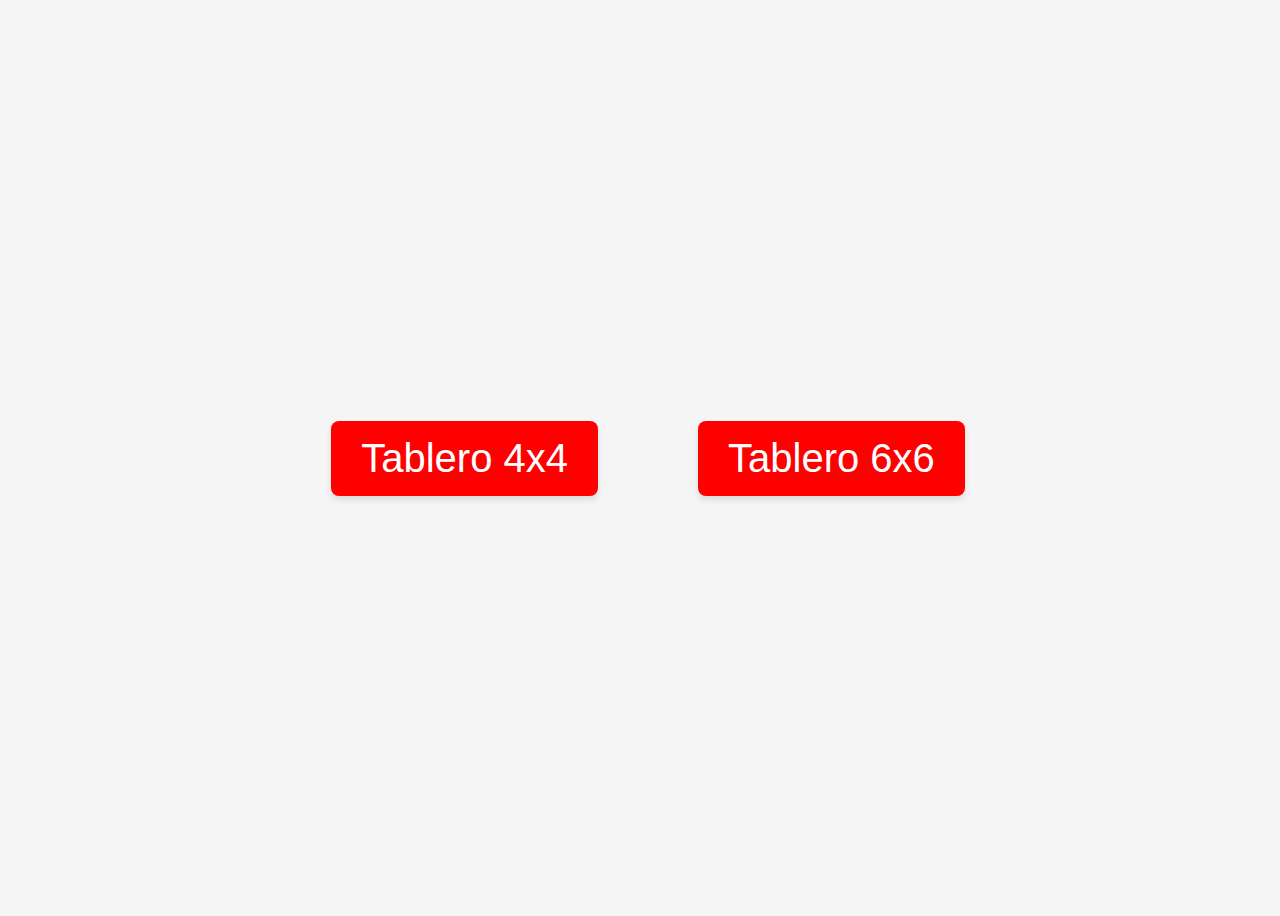
<file: juego_memoria_cartas_js/index.html>
<!DOCTYPE html>
<html lang="en">
<head>
    <meta charset="UTF-8">
    <title>Juego</title>
    <link rel="stylesheet" href="style.css">
</head>
<body>
    <div id="juego"></div>
<script src="script.js"></script>
</body>
</html>
</file>
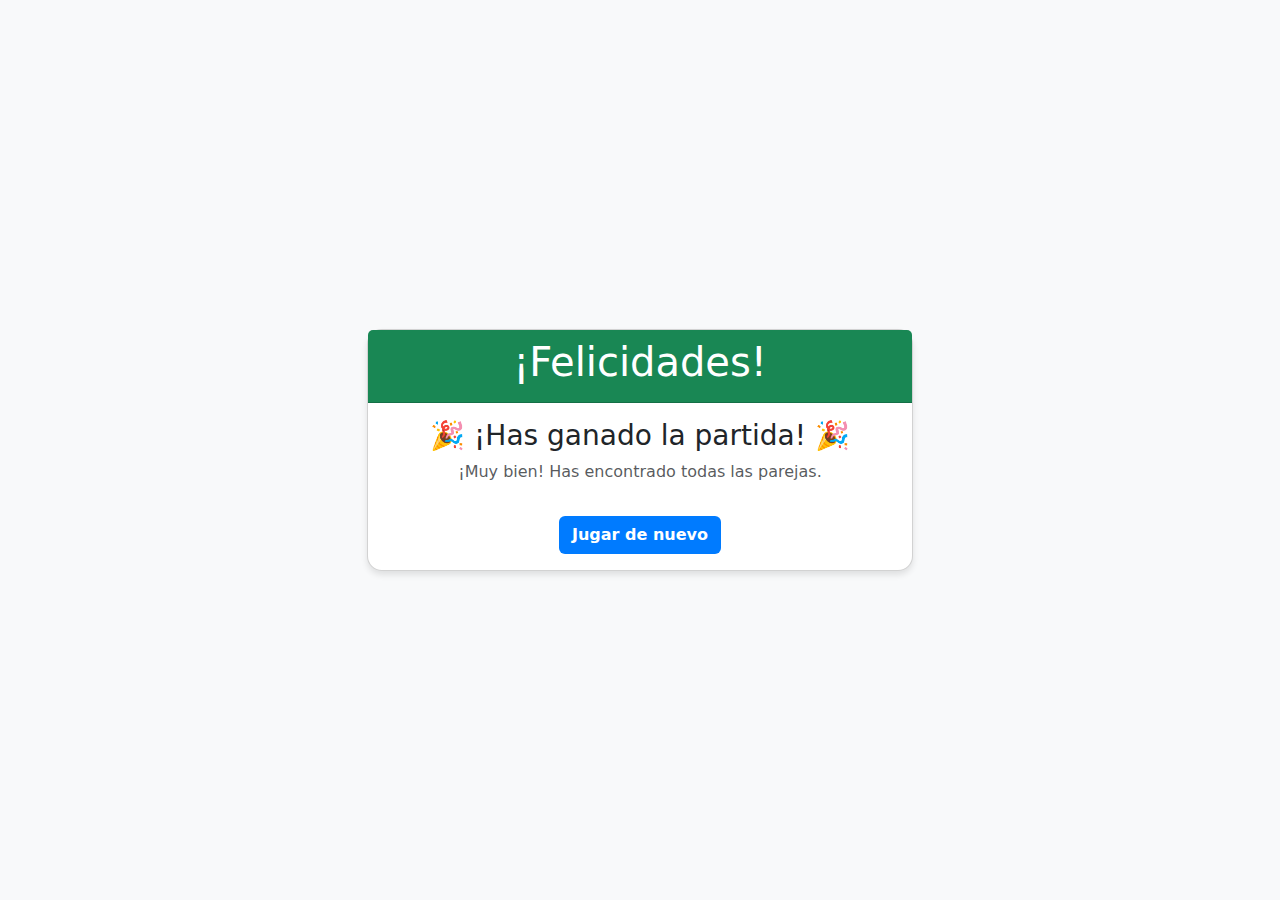
<file: juego_memoria_cartas_js/partida_ganada.html>
<!DOCTYPE html>
<html lang="en">
<head>
    <meta charset="UTF-8">
    <meta name="viewport" content="width=device-width, initial-scale=1.0">
    <title>Partida ganada</title>
    <link href="https://cdn.jsdelivr.net/npm/bootstrap@5.3.0/dist/css/bootstrap.min.css" rel="stylesheet">
    <link href="style2.css" rel="stylesheet">
</head>
<body>
<div class="container">
    <div class="row justify-content-center">
        <div class="col-md-6">
            <div class="card text-center">
                <div class="card-header bg-success text-white">
                    <h1 class="card-title">¡Felicidades!</h1>
                </div>
                <div class="card-body">
                    <h3>🎉 ¡Has ganado la partida! 🎉</h3>
                    <p class="text-muted">
                        ¡Muy bien! Has encontrado todas las parejas.
                    </p>
                    <p id="tiempo" class="text-muted">

                    </p>
                    <a href="index.html" class="btn btn-custom mt-3">Jugar de nuevo</a>
                </div>
            </div>
        </div>
    </div>
</div>
<script src="https://cdn.jsdelivr.net/npm/bootstrap@5.3.0/dist/js/bootstrap.bundle.min.js"></script>
</body>
</html>
</file>
<file: juego_memoria_cartas_js/style.css>
@keyframes voltearCarta {
    0% {
        transform: rotateY(0deg);
    }
    100% {
        transform: rotateY(360deg);
    }
}

.voltear-carta {
    animation: voltearCarta 0.4s forwards;
}

#contenedor-boton {
    display: flex;
    justify-content: center;
    align-items: center;
    gap: 100px;
    height: 100vh;
    width: 100vw;
    margin: 0;
}

.boton {
    font-size: 40px;
    padding: 15px 30px;
    cursor: pointer;
    background-color: red;
    color: white;
    border: none;
    border-radius: 8px;
    box-shadow: 0 4px 6px rgba(0, 0, 0, 0.1);
    transition: transform 0.3s, background-color 0.3s;
}

.boton:hover {
    background-color: darkred;
    transform: scale(1.03);
}

.div-arriba {
    top: 0;
    left: 0;
    width: 100%;
    height: 100px;
    display: flex;
    justify-content: center;
    align-items: center;
    gap: 100px;
}

.elemento_arriba {
    font-family: 'Raleway', sans-serif;
    font-style: normal;
    color: #333;
    background-color: #f9f9f9;
    width: 180px;
    height: 40px;
    border-radius: 30px;
    text-align: center;
    border: 2px solid #555;
    box-shadow: 0px 4px 6px rgba(0, 0, 0, 0.2);
    align-items: center;
    justify-content: center;
    display: flex;
    padding: 10px;
}

.elemento_arriba:hover {
    transform: scale(1.05);
    box-shadow: 0px 6px 10px rgba(0, 0, 0, 0.3);
    border-color: #333;
}

.elemento_arriba a {
    text-decoration: none;
    color: #333;
}
</file>
<file: juego_memoria_cartas_js/style2.css>
body {
    background-color: #f8f9fa;
    display: flex;
    justify-content: center;
    align-items: center;
    height: 100vh;
    margin: 0;
}
.card {
    box-shadow: 0 4px 6px rgba(0, 0, 0, 0.1);
    border-radius: 15px;
}
.btn-custom {
    background-color: #007bff;
    color: white;
    font-weight: bold;
}
.btn-custom:hover {
    background-color: #0056b3;
}
</file>
